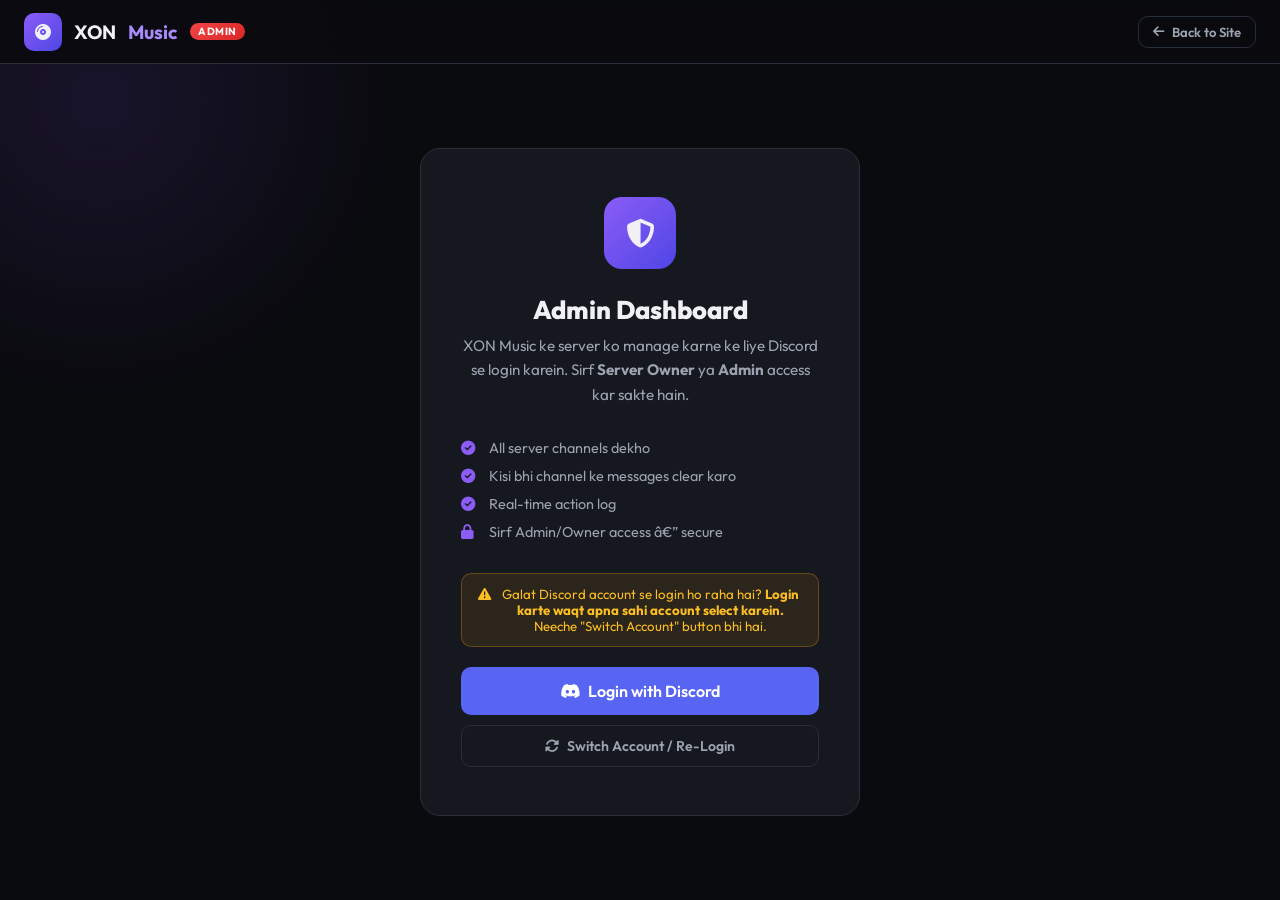
<file: web/admin.html>
﻿<!DOCTYPE html>
<html lang="en">
<head>
  <meta charset="UTF-8">
  <meta name="viewport" content="width=device-width, initial-scale=1.0">
  <title>XON Admin â€” Server Dashboard</title>
  <meta name="description" content="XON Music Bot Admin Dashboard â€” Manage your server channels, clear messages, and more.">
  <link rel="preconnect" href="https://fonts.googleapis.com">
  <link href="https://fonts.googleapis.com/css2?family=Outfit:wght@300;400;500;600;700;800&display=swap" rel="stylesheet">
  <link rel="stylesheet" href="https://cdnjs.cloudflare.com/ajax/libs/font-awesome/6.5.1/css/all.min.css">
  <style>
    :root {
      --bg: #0a0b0f;
      --bg2: #111218;
      --card: #16181f;
      --border: #2a2d3a;
      --purple: #8b5cf6;
      --purple2: #6d28d9;
      --neon: #a78bfa;
      --red: #ef4444;
      --green: #22c55e;
      --yellow: #f59e0b;
      --text: #f0f0f5;
      --text2: #9ca3b0;
      --font: 'Outfit', sans-serif;
    }
    * { margin: 0; padding: 0; box-sizing: border-box; }
    body { background: var(--bg); color: var(--text); font-family: var(--font); min-height: 100vh; }

    /* Glow background */
    body::before {
      content: '';
      position: fixed;
      top: -200px; left: -200px;
      width: 600px; height: 600px;
      background: radial-gradient(circle, rgba(139,92,246,0.12) 0%, transparent 70%);
      pointer-events: none; z-index: 0;
    }

    /* Navbar */
    .navbar {
      position: sticky; top: 0; z-index: 100;
      background: rgba(10,11,15,0.9);
      backdrop-filter: blur(20px);
      border-bottom: 1px solid var(--border);
      padding: 0 24px;
      display: flex; align-items: center; justify-content: space-between;
      height: 64px;
    }
    .brand { display: flex; align-items: center; gap: 12px; text-decoration: none; color: var(--text); font-size: 1.2rem; font-weight: 700; }
    .brand-icon { width: 38px; height: 38px; background: linear-gradient(135deg, var(--purple), #4f46e5); border-radius: 10px; display: grid; place-items: center; font-size: 1rem; }
    .brand span.accent { color: var(--neon); }
    .nav-badge { background: linear-gradient(135deg, var(--red), #dc2626); color: #fff; font-size: 0.65rem; font-weight: 700; padding: 2px 8px; border-radius: 20px; letter-spacing: 0.05em; }
    .nav-right { display: flex; gap: 12px; align-items: center; }

    /* Buttons */
    .btn { display: inline-flex; align-items: center; gap: 8px; padding: 10px 20px; border-radius: 10px; font-family: var(--font); font-size: 0.9rem; font-weight: 600; cursor: pointer; border: none; transition: all 0.2s; text-decoration: none; }
    .btn-discord { background: #5865F2; color: #fff; }
    .btn-discord:hover { background: #4752c4; transform: translateY(-1px); }
    .btn-danger { background: var(--red); color: #fff; }
    .btn-danger:hover { background: #dc2626; transform: translateY(-1px); }
    .btn-sm { padding: 7px 14px; font-size: 0.82rem; }
    .btn-ghost { background: transparent; color: var(--text2); border: 1px solid var(--border); }
    .btn-ghost:hover { color: var(--text); border-color: var(--purple); }
    .btn:disabled { opacity: 0.5; cursor: not-allowed; transform: none !important; }

    /* Main layout */
    .container { max-width: 1200px; margin: 0 auto; padding: 0 24px; }

    /* Login wall */
    #loginWall {
      min-height: calc(100vh - 64px);
      display: flex; flex-direction: column; align-items: center; justify-content: center;
      text-align: center; padding: 40px 20px;
    }
    .login-card {
      background: var(--card);
      border: 1px solid var(--border);
      border-radius: 20px;
      padding: 48px 40px;
      max-width: 440px;
      width: 100%;
    }
    .login-logo { width: 72px; height: 72px; background: linear-gradient(135deg, var(--purple), #4f46e5); border-radius: 18px; display: grid; place-items: center; font-size: 1.8rem; margin: 0 auto 24px; }
    .login-title { font-size: 1.6rem; font-weight: 800; margin-bottom: 8px; }
    .login-sub { color: var(--text2); font-size: 0.95rem; margin-bottom: 32px; line-height: 1.6; }
    .login-features { text-align: left; margin-bottom: 32px; display: flex; flex-direction: column; gap: 10px; }
    .login-feature { display: flex; align-items: center; gap: 10px; font-size: 0.9rem; color: var(--text2); }
    .login-feature i { color: var(--purple); width: 18px; }

    /* Dashboard */
    #dashboard { display: none; }

    .dash-header {
      background: var(--card);
      border-bottom: 1px solid var(--border);
      padding: 32px 0;
      margin-bottom: 32px;
    }
    .dash-header-inner { display: flex; align-items: center; gap: 20px; }
    .guild-avatar { width: 64px; height: 64px; border-radius: 16px; object-fit: cover; }
    .guild-avatar-placeholder { width: 64px; height: 64px; border-radius: 16px; background: linear-gradient(135deg, var(--purple), #4f46e5); display: grid; place-items: center; font-size: 1.5rem; font-weight: 800; }
    .guild-info h1 { font-size: 1.5rem; font-weight: 800; }
    .guild-meta { display: flex; gap: 16px; margin-top: 6px; }
    .guild-meta span { font-size: 0.85rem; color: var(--text2); display: flex; align-items: center; gap: 6px; }
    .guild-meta i { color: var(--purple); }
    .user-chip { margin-left: auto; display: flex; align-items: center; gap: 10px; background: rgba(139,92,246,0.1); border: 1px solid rgba(139,92,246,0.2); border-radius: 40px; padding: 8px 16px; }
    .user-chip img { width: 28px; height: 28px; border-radius: 50%; }
    .user-chip .uname { font-size: 0.88rem; font-weight: 600; }
    .user-chip .role-tag { font-size: 0.72rem; background: var(--purple); color: #fff; padding: 2px 8px; border-radius: 20px; }

    /* Main grid */
    .dash-grid { display: grid; grid-template-columns: 300px 1fr; gap: 24px; padding-bottom: 48px; }

    /* Sidebar â€” channels */
    .channels-panel {
      background: var(--card);
      border: 1px solid var(--border);
      border-radius: 16px;
      overflow: hidden;
      height: fit-content;
      position: sticky;
      top: 80px;
    }
    .channels-panel-head {
      padding: 16px 20px;
      border-bottom: 1px solid var(--border);
      display: flex; align-items: center; justify-content: space-between;
    }
    .channels-panel-head h3 { font-size: 0.95rem; font-weight: 700; }
    .channel-search { padding: 12px 16px; border-bottom: 1px solid var(--border); }
    .channel-search input { width: 100%; background: var(--bg); border: 1px solid var(--border); border-radius: 8px; padding: 8px 12px; color: var(--text); font-family: var(--font); font-size: 0.85rem; }
    .channel-search input:focus { outline: none; border-color: var(--purple); }
    .channels-list { max-height: 60vh; overflow-y: auto; }
    .ch-category { padding: 10px 16px 4px; font-size: 0.7rem; font-weight: 700; text-transform: uppercase; letter-spacing: 0.08em; color: var(--text2); }
    .ch-item {
      display: flex; align-items: center; gap: 10px;
      padding: 9px 16px;
      cursor: pointer;
      font-size: 0.9rem;
      color: var(--text2);
      transition: all 0.15s;
      border-left: 3px solid transparent;
    }
    .ch-item:hover { background: rgba(139,92,246,0.08); color: var(--text); }
    .ch-item.active { background: rgba(139,92,246,0.12); color: var(--neon); border-left-color: var(--purple); }
    .ch-item i { font-size: 0.85rem; width: 16px; text-align: center; }

    /* Right panel â€” clear controls */
    .clear-panel {
      background: var(--card);
      border: 1px solid var(--border);
      border-radius: 16px;
      overflow: hidden;
    }
    .clear-panel-head {
      padding: 20px 24px;
      border-bottom: 1px solid var(--border);
      display: flex; align-items: center; justify-content: space-between;
    }
    .clear-panel-head h2 { font-size: 1.1rem; font-weight: 700; }
    .clear-panel-head .ch-name { display: flex; align-items: center; gap: 8px; color: var(--neon); font-size: 0.9rem; }

    .clear-body { padding: 28px 24px; }

    .clear-quick { display: grid; grid-template-columns: repeat(3, 1fr); gap: 12px; margin-bottom: 28px; }
    .quick-btn {
      display: flex; flex-direction: column; align-items: center; justify-content: center;
      gap: 8px; padding: 20px;
      background: var(--bg2); border: 1px solid var(--border); border-radius: 14px;
      cursor: pointer; font-family: var(--font); font-size: 0.9rem; font-weight: 700; color: var(--text);
      transition: all 0.2s;
    }
    .quick-btn:hover { border-color: var(--red); background: rgba(239,68,68,0.08); color: var(--red); transform: translateY(-2px); }
    .quick-btn i { font-size: 1.4rem; }
    .quick-btn span { font-size: 0.75rem; font-weight: 400; color: var(--text2); }

    .custom-clear { background: var(--bg2); border: 1px solid var(--border); border-radius: 14px; padding: 24px; }
    .custom-clear h4 { font-size: 0.95rem; font-weight: 700; margin-bottom: 16px; }
    .input-row { display: flex; gap: 12px; align-items: center; }
    .input-row input {
      flex: 1; background: var(--bg); border: 1px solid var(--border); border-radius: 10px;
      padding: 12px 16px; color: var(--text); font-family: var(--font); font-size: 1rem;
      font-weight: 600; text-align: center;
    }
    .input-row input:focus { outline: none; border-color: var(--purple); }
    .input-row input::-webkit-inner-spin-button { -webkit-appearance: none; }

    .confirm-modal {
      position: fixed; inset: 0; background: rgba(0,0,0,0.7);
      display: none; place-items: center; z-index: 999;
      backdrop-filter: blur(6px);
    }
    .confirm-modal.open { display: grid; }
    .confirm-box {
      background: var(--card); border: 1px solid var(--border);
      border-radius: 20px; padding: 36px; max-width: 400px; width: 90%;
      text-align: center;
    }
    .confirm-box .warn-icon { font-size: 3rem; margin-bottom: 16px; }
    .confirm-box h3 { font-size: 1.3rem; font-weight: 800; margin-bottom: 10px; }
    .confirm-box p { color: var(--text2); font-size: 0.92rem; margin-bottom: 28px; line-height: 1.6; }
    .confirm-actions { display: flex; gap: 12px; justify-content: center; }

    /* Log */
    .action-log { margin-top: 24px; background: var(--bg); border: 1px solid var(--border); border-radius: 12px; padding: 16px; max-height: 200px; overflow-y: auto; }
    .action-log h4 { font-size: 0.8rem; text-transform: uppercase; letter-spacing: 0.08em; color: var(--text2); margin-bottom: 12px; }
    .log-entry { font-size: 0.83rem; color: var(--text2); padding: 6px 0; border-bottom: 1px solid var(--border); display: flex; align-items: center; gap: 8px; }
    .log-entry:last-child { border-bottom: none; }
    .log-entry.success { color: var(--green); }
    .log-entry.err { color: var(--red); }
    .log-time { font-size: 0.72rem; opacity: 0.6; min-width: 55px; }

    /* No channel selected */
    .no-channel { text-align: center; padding: 60px 24px; color: var(--text2); }
    .no-channel i { font-size: 3rem; margin-bottom: 16px; color: var(--border); }

    /* Toast */
    .toast-wrap { position: fixed; bottom: 28px; right: 28px; z-index: 9999; display: flex; flex-direction: column; gap: 10px; }
    .toast {
      background: var(--card); border: 1px solid var(--border);
      border-radius: 12px; padding: 12px 20px;
      display: flex; align-items: center; gap: 10px;
      font-size: 0.88rem; font-weight: 500;
      animation: slideUp 0.3s ease;
      min-width: 220px; max-width: 360px;
    }
    .toast.success { border-color: var(--green); }
    .toast.error { border-color: var(--red); }
    @keyframes slideUp { from { opacity: 0; transform: translateY(20px); } to { opacity: 1; transform: translateY(0); } }

    /* Loading */
    .loader { display: inline-block; width: 18px; height: 18px; border: 2px solid rgba(255,255,255,0.2); border-top-color: #fff; border-radius: 50%; animation: spin 0.6s linear infinite; }
    @keyframes spin { to { transform: rotate(360deg); } }

    /* Scrollbar */
    ::-webkit-scrollbar { width: 5px; }
    ::-webkit-scrollbar-track { background: transparent; }
    ::-webkit-scrollbar-thumb { background: var(--border); border-radius: 10px; }

    @media (max-width: 768px) {
      .dash-grid { grid-template-columns: 1fr; }
      .channels-panel { position: static; }
      .clear-quick { grid-template-columns: repeat(2, 1fr); }
      .login-card { padding: 32px 24px; }
    }

    /* â”€â”€ Tab Navigation â”€â”€â”€â”€â”€â”€â”€â”€â”€â”€â”€â”€â”€â”€â”€â”€â”€â”€â”€â”€â”€â”€â”€â”€â”€â”€â”€ */
    .tab-nav {
      display: flex; gap: 8px; margin-bottom: 20px;
      border-bottom: 1px solid var(--border); padding-bottom: 0;
    }
    .tab-btn {
      background: none; border: none; color: var(--text2);
      font-family: var(--font); font-size: 0.9rem; font-weight: 600;
      padding: 10px 20px; cursor: pointer; border-radius: 8px 8px 0 0;
      border-bottom: 2px solid transparent; transition: all 0.2s;
      display: flex; align-items: center; gap: 8px;
    }
    .tab-btn:hover { color: var(--text); background: rgba(255,255,255,0.04); }
    .tab-btn.active { color: var(--purple); border-bottom-color: var(--purple); background: rgba(139,92,246,0.08); }

    /* â”€â”€ Anti-Spam Panel â”€â”€â”€â”€â”€â”€â”€â”€â”€â”€â”€â”€â”€â”€â”€â”€â”€â”€â”€â”€â”€â”€â”€â”€â”€â”€ */
    .spam-panel { max-width: 720px; }
    .spam-header { margin-bottom: 20px; }
    .spam-config-card {
      background: var(--card); border: 1px solid var(--border);
      border-radius: 16px; padding: 24px;
    }
    .spam-form { display: flex; flex-direction: column; gap: 16px; }
    .spam-controls { display: grid; grid-template-columns: 1fr 1fr; gap: 16px; }
    .form-group { display: flex; flex-direction: column; gap: 8px; }
    .form-group label {
      font-size: 0.82rem; font-weight: 600; color: var(--text2);
      text-transform: uppercase; letter-spacing: 0.04em;
    }
    .form-group select {
      background: var(--bg2); border: 1px solid var(--border); color: var(--text);
      font-family: var(--font); font-size: 0.9rem; padding: 10px 14px;
      border-radius: 10px; outline: none; cursor: pointer;
    }
    .form-group select:focus { border-color: var(--purple); }
    .form-group input[type="range"] {
      accent-color: var(--purple); height: 4px; cursor: pointer;
    }
    .val-badge {
      background: var(--purple); color: white; font-size: 0.78rem;
      font-weight: 700; padding: 2px 8px; border-radius: 20px; min-width: 28px;
      text-align: center;
    }
    .timeout-grid {
      display: flex; flex-wrap: wrap; gap: 8px; margin-top: 4px;
    }
    .timeout-pill {
      background: var(--bg2); border: 1px solid var(--border); color: var(--text2);
      font-family: var(--font); font-size: 0.82rem; font-weight: 600;
      padding: 6px 14px; border-radius: 20px; cursor: pointer; transition: all 0.2s;
    }
    .timeout-pill:hover { border-color: var(--purple); color: var(--purple); }
    .timeout-pill.active { background: var(--purple); border-color: var(--purple); color: white; }

    /* Protected channel rows */
    .spam-ch-row {
      display: flex; align-items: center; justify-content: space-between;
      padding: 10px 14px; background: var(--bg2); border-radius: 10px;
      margin-bottom: 8px; font-size: 0.88rem;
    }
    .spam-ch-row .ch-info { display: flex; align-items: center; gap: 10px; }
    .spam-status { font-size: 0.75rem; font-weight: 700; padding: 3px 10px; border-radius: 20px; }
    .spam-status.on { background: rgba(34,197,94,0.15); color: var(--green); }
    .spam-status.off { background: rgba(107,114,128,0.15); color: var(--text2); }
  </style>
</head>
<body>

  <!-- Navbar -->
  <nav class="navbar">
    <a href="/" class="brand">
      <div class="brand-icon"><i class="fa-solid fa-compact-disc"></i></div>
      XON<span class="accent">Music</span>
      <span class="nav-badge">ADMIN</span>
    </a>
    <div class="nav-right">
      <a href="/" class="btn btn-ghost btn-sm"><i class="fa-solid fa-arrow-left"></i> Back to Site</a>
      <button id="logoutBtn" class="btn btn-ghost btn-sm" style="display:none"><i class="fa-solid fa-right-from-bracket"></i> Logout</button>
    </div>
  </nav>

  <!-- Login Wall -->
  <div id="loginWall">
    <div class="login-card">
      <div class="login-logo"><i class="fa-solid fa-shield-halved"></i></div>
      <h1 class="login-title">Admin Dashboard</h1>
      <p class="login-sub">XON Music ke server ko manage karne ke liye Discord se login karein. Sirf <strong>Server Owner</strong> ya <strong>Admin</strong> access kar sakte hain.</p>
      <div class="login-features">
        <div class="login-feature"><i class="fa-solid fa-check-circle"></i> All server channels dekho</div>
        <div class="login-feature"><i class="fa-solid fa-check-circle"></i> Kisi bhi channel ke messages clear karo</div>
        <div class="login-feature"><i class="fa-solid fa-check-circle"></i> Real-time action log</div>
        <div class="login-feature"><i class="fa-solid fa-lock"></i> Sirf Admin/Owner access â€” secure</div>
      </div>

      <div style="background:rgba(245,158,11,0.1);border:1px solid rgba(245,158,11,0.3);border-radius:10px;padding:12px 16px;margin-bottom:20px;font-size:0.83rem;color:#fbbf24;display:flex;gap:8px;align-items:flex-start;">
        <i class="fa-solid fa-triangle-exclamation" style="margin-top:2px;"></i>
        <span>Galat Discord account se login ho raha hai? <strong>Login karte waqt apna sahi account select karein.</strong> Neeche "Switch Account" button bhi hai.</span>
      </div>

      <button id="loginBtn" class="btn btn-discord" style="width:100%; justify-content: center; font-size:1rem; padding: 14px; margin-bottom:10px;">
        <i class="fa-brands fa-discord"></i> Login with Discord
      </button>
      <button id="loginBtnSwitch" class="btn btn-ghost" style="width:100%; justify-content: center; font-size:0.88rem; padding: 11px;">
        <i class="fa-solid fa-rotate"></i> Switch Account / Re-Login
      </button>
    </div>
  </div>

  <!-- Dashboard (hidden until logged in) -->
  <div id="dashboard">
    <div class="dash-header">
      <div class="container">
        <div class="dash-header-inner">
          <div id="guildAvatarWrap"></div>
          <div class="guild-info">
            <h1 id="guildName">Loading...</h1>
            <div class="guild-meta">
              <span><i class="fa-solid fa-users"></i> <span id="memberCount">â€”</span> Members</span>
              <span><i class="fa-solid fa-circle text-green" style="color:var(--green)"></i> Bot Online</span>
            </div>
          </div>
          <div class="user-chip" id="userChip"></div>
        </div>
      </div>
    </div>

    <div class="container">
      <!-- Tab Navigation -->
      <div class="tab-nav">
        <button class="tab-btn active" onclick="switchTab('clearTab', this)">
          <i class="fa-solid fa-trash"></i> Chat Clear
        </button>
        <button class="tab-btn" onclick="switchTab('spamTab', this)">
          <i class="fa-solid fa-shield-halved"></i> Anti-Spam
        </button>
      </div>

      <!-- TAB 1: Chat Clear -->
      <div id="clearTab" class="tab-content">
        <div class="dash-grid">
          <!-- Channels Sidebar -->
          <div class="channels-panel">
            <div class="channels-panel-head">
              <h3><i class="fa-solid fa-list-ul" style="color:var(--purple);margin-right:8px;"></i> Channels</h3>
              <span id="chCount" style="font-size:0.78rem;color:var(--text2);"></span>
            </div>
            <div class="channel-search">
              <input type="text" id="chSearch" placeholder="ðŸ” Search channel..." oninput="filterChannels()">
            </div>
            <div class="channels-list" id="channelList">
              <div style="padding:20px;text-align:center;color:var(--text2);">
                <div class="loader"></div>
                <p style="margin-top:12px;font-size:0.85rem;">Loading channels...</p>
              </div>
            </div>
          </div>

          <!-- Right Panel -->
          <div class="clear-panel">
            <div id="noChannelView" class="no-channel">
              <i class="fa-solid fa-hashtag"></i>
              <h3 style="font-size:1.1rem;font-weight:700;margin-bottom:8px;">Channel Select Karein</h3>
              <p style="font-size:0.88rem;">Left side se koi channel select karein jiske messages clear karne hain.</p>
            </div>
            <div id="channelView" style="display:none;">
              <div class="clear-panel-head">
                <h2>ðŸ—‘ï¸ Messages Clear Karein</h2>
                <div class="ch-name"><i class="fa-solid fa-hashtag"></i> <span id="selectedChName">â€”</span></div>
              </div>
              <div class="clear-body">
                <p style="font-size:0.85rem;color:var(--text2);margin-bottom:16px;">Quick Actions:</p>
                <div class="clear-quick">
                  <button class="quick-btn" onclick="confirmClear(10)"><i class="fa-solid fa-trash-can"></i> 10<span>messages</span></button>
                  <button class="quick-btn" onclick="confirmClear(25)"><i class="fa-solid fa-trash-can"></i> 25<span>messages</span></button>
                  <button class="quick-btn" onclick="confirmClear(50)"><i class="fa-solid fa-trash-can"></i> 50<span>messages</span></button>
                  <button class="quick-btn" onclick="confirmClear(100)"><i class="fa-solid fa-trash-can"></i> 100<span>messages</span></button>
                  <button class="quick-btn" onclick="confirmClear(250)"><i class="fa-solid fa-trash-can"></i> 250<span>messages</span></button>
                  <button class="quick-btn" onclick="confirmClear(500)" style="border-color:var(--red);color:var(--red);"><i class="fa-solid fa-fire"></i> 500<span>MAX</span></button>
                </div>
                <div class="custom-clear">
                  <h4><i class="fa-solid fa-sliders" style="color:var(--purple);margin-right:8px;"></i> Custom Amount</h4>
                  <div class="input-row">
                    <input type="number" id="customAmt" min="1" max="500" value="10" placeholder="Amount">
                    <button class="btn btn-danger" onclick="confirmClear(parseInt(document.getElementById('customAmt').value))">
                      <i class="fa-solid fa-trash"></i> Clear
                    </button>
                  </div>
                </div>
                <div class="action-log">
                  <h4><i class="fa-solid fa-terminal"></i> Action Log</h4>
                  <div id="logEntries">
                    <div class="log-entry"><span class="log-time">â€”</span> Dashboard ready. Channel select karein.</div>
                  </div>
                </div>
              </div>
            </div>
          </div>
        </div>
      </div>

      <!-- TAB 2: Anti-Spam -->
      <div id="spamTab" class="tab-content" style="display:none;">
        <div class="spam-panel">
          <div class="spam-header">
            <div>
              <h2 style="font-size:1.2rem;font-weight:800;">ðŸ›¡ï¸ Anti-Spam System</h2>
              <p style="color:var(--text2);font-size:0.88rem;margin-top:4px;">Channels select karein jahan spam protection enable karni hai. Spam karne par auto-timeout milega.</p>
            </div>
          </div>

          <!-- Config Form -->
          <div class="spam-config-card">
            <h3 style="font-size:0.95rem;font-weight:700;margin-bottom:20px;"><i class="fa-solid fa-gear" style="color:var(--purple);margin-right:8px;"></i> Spam Settings</h3>

            <div class="spam-form">
              <div class="form-group">
                <label>ðŸ“¢ Channel Select Karein</label>
                <select id="spamChannelSelect">
                  <option value="">-- Loading channels... --</option>
                </select>
              </div>
              <div class="spam-controls">
                <div class="form-group">
                  <label>ðŸ’¬ Spam Threshold</label>
                  <div style="display:flex;align-items:center;gap:8px;">
                    <input type="range" id="spamThreshold" min="2" max="15" value="5" oninput="document.getElementById('thresholdVal').textContent=this.value" style="flex:1;">
                    <span id="thresholdVal" class="val-badge">5</span>
                    <span style="font-size:0.78rem;color:var(--text2);">msgs</span>
                  </div>
                </div>
                <div class="form-group">
                  <label>â±ï¸ Detection Window</label>
                  <div style="display:flex;align-items:center;gap:8px;">
                    <input type="range" id="spamWindow" min="2" max="30" value="5" oninput="document.getElementById('windowVal').textContent=this.value" style="flex:1;">
                    <span id="windowVal" class="val-badge">5</span>
                    <span style="font-size:0.78rem;color:var(--text2);">sec</span>
                  </div>
                </div>
                <div class="form-group">
                  <label>ðŸ”‡ Timeout Duration</label>
                  <div class="timeout-grid">
                    <button class="timeout-pill active" data-val="30" onclick="selectTimeout(this)">30s</button>
                    <button class="timeout-pill" data-val="60" onclick="selectTimeout(this)">1 min</button>
                    <button class="timeout-pill" data-val="300" onclick="selectTimeout(this)">5 min</button>
                    <button class="timeout-pill" data-val="600" onclick="selectTimeout(this)">10 min</button>
                    <button class="timeout-pill" data-val="1800" onclick="selectTimeout(this)">30 min</button>
                    <button class="timeout-pill" data-val="3600" onclick="selectTimeout(this)">1 hr</button>
                  </div>
                  <input type="hidden" id="spamTimeout" value="30">
                </div>
              </div>

              <div style="display:flex;gap:12px;margin-top:20px;">
                <button class="btn btn-primary" style="flex:1;justify-content:center;" onclick="saveSpamConfig(true)">
                  <i class="fa-solid fa-shield-check"></i> Enable Anti-Spam
                </button>
                <button class="btn btn-ghost" style="flex:1;justify-content:center;" onclick="saveSpamConfig(false)">
                  <i class="fa-solid fa-ban"></i> Disable
                </button>
              </div>
            </div>
          </div>

          <!-- Active Channels List -->
          <div class="spam-config-card" style="margin-top:20px;">
            <h3 style="font-size:0.95rem;font-weight:700;margin-bottom:16px;"><i class="fa-solid fa-list-check" style="color:var(--green);margin-right:8px;"></i> Protected Channels</h3>
            <div id="spamChannelsList">
              <p style="color:var(--text2);font-size:0.88rem;">Koi channel configure nahi hai.</p>
            </div>
          </div>

          <!-- How it works -->
          <div class="spam-config-card" style="margin-top:20px;background:rgba(139,92,246,0.05);border-color:rgba(139,92,246,0.2);">
            <h3 style="font-size:0.88rem;font-weight:700;margin-bottom:12px;color:var(--neon);">â„¹ï¸ Kaise Kaam Karta Hai</h3>
            <div style="display:grid;grid-template-columns:1fr 1fr;gap:10px;font-size:0.82rem;color:var(--text2);">
              <div><i class="fa-solid fa-eye" style="color:var(--purple);margin-right:6px;"></i> Bot messages monitor karta hai</div>
              <div><i class="fa-solid fa-bolt" style="color:var(--yellow);margin-right:6px;"></i> Threshold exceed hone par action</div>
              <div><i class="fa-solid fa-clock" style="color:var(--purple);margin-right:6px;"></i> Timeout auto-apply hota hai</div>
              <div><i class="fa-solid fa-shield" style="color:var(--green);margin-right:6px;"></i> Admins exempt hain</div>
            </div>
          </div>
        </div>
      </div>
    </div>
  </div>

  <!-- Confirm Modal -->
  <div class="confirm-modal" id="confirmModal">
    <div class="confirm-box">
      <div class="warn-icon">âš ï¸</div>
      <h3>Sure hain aap?</h3>
      <p id="confirmText">Aap <strong id="confirmCount"></strong> messages delete karne wale hain <strong>#<span id="confirmCh"></span></strong> se. Yeh action undo nahi ho sakta!</p>
      <div class="confirm-actions">
        <button class="btn btn-ghost" onclick="closeModal()">Cancel</button>
        <button class="btn btn-danger" id="confirmYesBtn" onclick="executeClear()">
          <i class="fa-solid fa-trash"></i> Haan, Delete Karo!
        </button>
      </div>
    </div>
  </div>

  <!-- Toast Container -->
  <div class="toast-wrap" id="toastWrap"></div>

  <script>
    const CLIENT_ID = '1539145323048599625';
    const API_BASE  = window.location.origin; // same server

    let accessToken   = null;
    let selectedCh    = null; // {id, name}
    let pendingAmount = 0;
    let allChannels   = []; // flat list for search

    // â”€â”€ Toast â”€â”€â”€â”€â”€â”€â”€â”€â”€â”€â”€â”€â”€â”€â”€â”€â”€â”€â”€â”€â”€â”€â”€â”€â”€â”€â”€â”€â”€â”€â”€â”€â”€â”€â”€â”€â”€â”€â”€â”€â”€â”€â”€â”€â”€â”€â”€â”€â”€â”€â”€â”€â”€â”€â”€â”€â”€â”€â”€â”€â”€â”€
    function toast(msg, type = 'info') {
      const icons = { success: 'âœ…', error: 'âŒ', info: 'â„¹ï¸' };
      const wrap = document.getElementById('toastWrap');
      const el = document.createElement('div');
      el.className = `toast ${type}`;
      el.innerHTML = `<span>${icons[type]}</span><span>${msg}</span>`;
      wrap.appendChild(el);
      setTimeout(() => { el.style.opacity = '0'; el.style.transform = 'translateY(10px)'; el.style.transition = 'all 0.3s'; setTimeout(() => el.remove(), 300); }, 3500);
    }

    // â”€â”€ Log â”€â”€â”€â”€â”€â”€â”€â”€â”€â”€â”€â”€â”€â”€â”€â”€â”€â”€â”€â”€â”€â”€â”€â”€â”€â”€â”€â”€â”€â”€â”€â”€â”€â”€â”€â”€â”€â”€â”€â”€â”€â”€â”€â”€â”€â”€â”€â”€â”€â”€â”€â”€â”€â”€â”€â”€â”€â”€â”€â”€â”€â”€â”€â”€
    function addLog(msg, type = '') {
      const now = new Date();
      const t = `${String(now.getHours()).padStart(2,'0')}:${String(now.getMinutes()).padStart(2,'0')}`;
      const container = document.getElementById('logEntries');
      const el = document.createElement('div');
      el.className = `log-entry ${type}`;
      el.innerHTML = `<span class="log-time">${t}</span> ${msg}`;
      container.appendChild(el);
      container.scrollTop = container.scrollHeight;
    }

    // â”€â”€ Discord OAuth Login â”€â”€â”€â”€â”€â”€â”€â”€â”€â”€â”€â”€â”€â”€â”€â”€â”€â”€â”€â”€â”€â”€â”€â”€â”€â”€â”€â”€â”€â”€â”€â”€â”€â”€â”€â”€â”€â”€â”€â”€â”€â”€â”€â”€â”€â”€â”€â”€
    function getOAuthUrl(forceSwitch = false) {
      const redirectUri = encodeURIComponent(window.location.origin + '/admin.html');
      // prompt=consent forces Discord to always show account chooser
      const prompt = forceSwitch ? 'consent' : 'none';
      return `https://discord.com/oauth2/authorize?client_id=${CLIENT_ID}&response_type=token&scope=identify%20guilds&redirect_uri=${redirectUri}&prompt=${prompt}`;
    }

    document.getElementById('loginBtn').addEventListener('click', () => {
      window.location.href = getOAuthUrl(false);
    });

    // Switch Account â€” clears saved token + forces account chooser
    document.getElementById('loginBtnSwitch').addEventListener('click', () => {
      sessionStorage.removeItem('xon_admin_token');
      window.location.href = getOAuthUrl(true); // prompt=consent â†’ Discord shows account selector
    });

    document.getElementById('logoutBtn').addEventListener('click', () => {
      sessionStorage.removeItem('xon_admin_token');
      window.location.reload();
    });

    // â”€â”€ Handle OAuth Return â”€â”€â”€â”€â”€â”€â”€â”€â”€â”€â”€â”€â”€â”€â”€â”€â”€â”€â”€â”€â”€â”€â”€â”€â”€â”€â”€â”€â”€â”€â”€â”€â”€â”€â”€â”€â”€â”€â”€â”€â”€â”€â”€â”€â”€â”€â”€â”€
    async function init() {
      // Check token from URL hash (after OAuth redirect)
      const hash = window.location.hash;
      if (hash && hash.includes('access_token=')) {
        const params = new URLSearchParams(hash.substring(1));
        const tok = params.get('access_token');
        if (tok) {
          sessionStorage.setItem('xon_admin_token', tok);
          window.history.replaceState(null, null, '/admin.html');
        }
      }

      const savedToken = sessionStorage.getItem('xon_admin_token');
      if (!savedToken) {
        document.getElementById('loginWall').style.display = 'flex';
        return;
      }

      accessToken = savedToken;
      await loadDashboard();
    }

    // â”€â”€ Load Dashboard â”€â”€â”€â”€â”€â”€â”€â”€â”€â”€â”€â”€â”€â”€â”€â”€â”€â”€â”€â”€â”€â”€â”€â”€â”€â”€â”€â”€â”€â”€â”€â”€â”€â”€â”€â”€â”€â”€â”€â”€â”€â”€â”€â”€â”€â”€â”€â”€â”€â”€â”€â”€â”€
    async function loadDashboard() {
      document.getElementById('loginWall').style.display = 'none';
      document.getElementById('dashboard').style.display = 'block';
      document.getElementById('logoutBtn').style.display = 'flex';

      // Load guild info (public)
      try {
        const res = await fetch(`${API_BASE}/api/guild`);
        const guild = await res.json();
        if (res.ok) {
          document.getElementById('guildName').textContent = guild.name;
          document.getElementById('memberCount').textContent = guild.member_count?.toLocaleString() || 'â€”';
          const wrap = document.getElementById('guildAvatarWrap');
          if (guild.icon) {
            wrap.innerHTML = `<img src="${guild.icon}" class="guild-avatar" alt="icon">`;
          } else {
            wrap.innerHTML = `<div class="guild-avatar-placeholder">${guild.name.charAt(0)}</div>`;
          }
        }
      } catch (e) { console.warn('Guild info error:', e); }

      // Load channels (requires admin token)
      await loadChannels();
    }

    async function loadChannels() {
      try {
        const res = await fetch(`${API_BASE}/api/channels`, {
          headers: { 'Authorization': `Bearer ${accessToken}` }
        });
        const data = await res.json();

        if (res.status === 403) {
          document.getElementById('channelList').innerHTML = `
            <div style="padding:24px;text-align:center;color:var(--red);">
              <i class="fa-solid fa-ban" style="font-size:2rem;margin-bottom:12px;"></i>
              <p style="font-weight:700;">Access Denied</p>
              <p style="font-size:0.82rem;margin-top:6px;color:var(--text2);">Aap XON server ke Admin/Owner nahi hain.</p>
              <button class="btn btn-ghost btn-sm" style="margin-top:16px" onclick="logout()">Logout & Try Again</button>
            </div>`;
          toast('Access denied â€” Admin/Owner permission required', 'error');
          return;
        }

        if (!res.ok) {
          document.getElementById('channelList').innerHTML = `<div style="padding:20px;text-align:center;color:var(--text2);">Bot abhi ready nahi hai. Thodi der mein try karein.</div>`;
          return;
        }

        // Show user chip
        const u = data.user;
        if (u) {
          await renderUserChip(u.id);
        }

        // Render channels
        const categories = data.channels || [];
        let total = 0;
        allChannels = [];

        const list = document.getElementById('channelList');
        list.innerHTML = '';

        categories.forEach(cat => {
          const catEl = document.createElement('div');
          catEl.className = 'ch-category';
          catEl.textContent = cat.category.toUpperCase();
          list.appendChild(catEl);

          cat.channels.forEach(ch => {
            total++;
            allChannels.push(ch);
            const el = document.createElement('div');
            el.className = 'ch-item';
            el.id = `ch-${ch.id}`;
            el.innerHTML = `<i class="fa-solid fa-hashtag"></i> ${ch.name}`;
            el.onclick = () => selectChannel(ch);
            list.appendChild(el);
          });
        });

        document.getElementById('chCount').textContent = `${total} channels`;
        toast(`${total} channels load ho gaye!`, 'success');

      } catch (e) {
        console.error(e);
        document.getElementById('channelList').innerHTML = `<div style="padding:20px;text-align:center;color:var(--text2);">Connection error. Page reload karein.</div>`;
        toast('Channels load karne mein error', 'error');
      }
    }

    async function renderUserChip(userId) {
      try {
        const res = await fetch('https://discord.com/api/users/@me', {
          headers: { 'Authorization': `Bearer ${accessToken}` }
        });
        const u = await res.json();
        const avatar = u.avatar
          ? `https://cdn.discordapp.com/avatars/${u.id}/${u.avatar}.png`
          : `https://cdn.discordapp.com/embed/avatars/0.png`;
        const name = u.global_name || u.username;
        document.getElementById('userChip').innerHTML = `
          <img src="${avatar}" alt="avatar">
          <span class="uname">${name}</span>
          <span class="role-tag">ADMIN</span>
        `;
      } catch (e) {}
    }

    // â”€â”€ Channel Select â”€â”€â”€â”€â”€â”€â”€â”€â”€â”€â”€â”€â”€â”€â”€â”€â”€â”€â”€â”€â”€â”€â”€â”€â”€â”€â”€â”€â”€â”€â”€â”€â”€â”€â”€â”€â”€â”€â”€â”€â”€â”€â”€â”€â”€â”€â”€â”€â”€â”€â”€â”€â”€
    function selectChannel(ch) {
      selectedCh = ch;
      document.querySelectorAll('.ch-item').forEach(el => el.classList.remove('active'));
      const el = document.getElementById(`ch-${ch.id}`);
      if (el) el.classList.add('active');

      document.getElementById('noChannelView').style.display = 'none';
      document.getElementById('channelView').style.display = 'block';
      document.getElementById('selectedChName').textContent = ch.name;
      document.getElementById('logEntries').innerHTML = '';
      addLog(`Channel selected: <strong>#${ch.name}</strong>`, 'success');
    }

    // â”€â”€ Channel Search â”€â”€â”€â”€â”€â”€â”€â”€â”€â”€â”€â”€â”€â”€â”€â”€â”€â”€â”€â”€â”€â”€â”€â”€â”€â”€â”€â”€â”€â”€â”€â”€â”€â”€â”€â”€â”€â”€â”€â”€â”€â”€â”€â”€â”€â”€â”€â”€â”€â”€â”€â”€â”€
    function filterChannels() {
      const q = document.getElementById('chSearch').value.toLowerCase();
      document.querySelectorAll('.ch-item').forEach(el => {
        const name = el.textContent.toLowerCase();
        el.style.display = name.includes(q) ? '' : 'none';
      });
    }

    // â”€â”€ Confirm Modal â”€â”€â”€â”€â”€â”€â”€â”€â”€â”€â”€â”€â”€â”€â”€â”€â”€â”€â”€â”€â”€â”€â”€â”€â”€â”€â”€â”€â”€â”€â”€â”€â”€â”€â”€â”€â”€â”€â”€â”€â”€â”€â”€â”€â”€â”€â”€â”€â”€â”€â”€â”€â”€â”€
    function confirmClear(amount) {
      if (!selectedCh) { toast('Pehle channel select karein!', 'error'); return; }
      if (!amount || amount < 1) { toast('Valid amount enter karein (1â€“500)', 'error'); return; }
      pendingAmount = Math.min(amount, 500);
      document.getElementById('confirmCount').textContent = pendingAmount;
      document.getElementById('confirmCh').textContent = selectedCh.name;
      document.getElementById('confirmModal').classList.add('open');
    }

    function closeModal() {
      document.getElementById('confirmModal').classList.remove('open');
    }

    // â”€â”€ Execute Clear â”€â”€â”€â”€â”€â”€â”€â”€â”€â”€â”€â”€â”€â”€â”€â”€â”€â”€â”€â”€â”€â”€â”€â”€â”€â”€â”€â”€â”€â”€â”€â”€â”€â”€â”€â”€â”€â”€â”€â”€â”€â”€â”€â”€â”€â”€â”€â”€â”€â”€â”€â”€â”€â”€
    async function executeClear() {
      closeModal();
      if (!selectedCh || !accessToken) return;

      const btn = document.getElementById('confirmYesBtn');
      btn.innerHTML = '<div class="loader"></div> Clearing...';
      btn.disabled = true;

      try {
        const res = await fetch(`${API_BASE}/api/clear`, {
          method: 'POST',
          headers: {
            'Content-Type': 'application/json',
            'Authorization': `Bearer ${accessToken}`
          },
          body: JSON.stringify({ channel_id: selectedCh.id, amount: pendingAmount })
        });
        const data = await res.json();

        if (res.ok && data.success) {
          toast(`âœ… ${data.deleted} messages #${data.channel} se delete ho gaye!`, 'success');
          addLog(`ðŸ—‘ï¸ <strong>${data.deleted}</strong> messages deleted from <strong>#${data.channel}</strong>`, 'success');
        } else {
          toast(data.error || 'Clear karne mein error aaya', 'error');
          addLog(`âŒ Error: ${data.error || 'Unknown error'}`, 'err');
        }
      } catch (e) {
        toast('Network error â€” bot online hai?', 'error');
        addLog(`âŒ Network error: ${e.message}`, 'err');
      }

      btn.innerHTML = '<i class="fa-solid fa-trash"></i> Haan, Delete Karo!';
      btn.disabled = false;
    }

    // Close modal on outside click
    document.getElementById('confirmModal').addEventListener('click', e => {
      if (e.target === e.currentTarget) closeModal();
    });

    function logout() {
      sessionStorage.removeItem('xon_admin_token');
      window.location.reload();
    }

    // â”€â”€ Tab Switching â”€â”€â”€â”€â”€â”€â”€â”€â”€â”€â”€â”€â”€â”€â”€â”€â”€â”€â”€â”€â”€â”€â”€â”€â”€â”€â”€â”€â”€â”€â”€â”€â”€â”€â”€â”€â”€â”€â”€â”€â”€â”€â”€â”€â”€â”€â”€â”€â”€â”€â”€â”€â”€â”€â”€â”€
    function switchTab(tabId, btn) {
      document.querySelectorAll('.tab-content').forEach(t => t.style.display = 'none');
      document.querySelectorAll('.tab-btn').forEach(b => b.classList.remove('active'));
      document.getElementById(tabId).style.display = 'block';
      btn.classList.add('active');
      if (tabId === 'spamTab') populateSpamChannels();
    }

    // â”€â”€ Timeout Pill Select â”€â”€â”€â”€â”€â”€â”€â”€â”€â”€â”€â”€â”€â”€â”€â”€â”€â”€â”€â”€â”€â”€â”€â”€â”€â”€â”€â”€â”€â”€â”€â”€â”€â”€â”€â”€â”€â”€â”€â”€â”€â”€â”€â”€â”€â”€â”€â”€â”€â”€
    function selectTimeout(btn) {
      document.querySelectorAll('.timeout-pill').forEach(p => p.classList.remove('active'));
      btn.classList.add('active');
      document.getElementById('spamTimeout').value = btn.dataset.val;
    }

    // â”€â”€ Populate Anti-Spam Channel Dropdown â”€â”€â”€â”€â”€â”€â”€â”€â”€â”€â”€â”€â”€â”€â”€â”€â”€â”€â”€â”€â”€â”€â”€â”€â”€â”€â”€â”€â”€â”€â”€â”€â”€â”€
    function populateSpamChannels() {
      const sel = document.getElementById('spamChannelSelect');
      sel.innerHTML = '<option value="">-- Channel select karein --</option>';
      allChannels.forEach(ch => {
        const opt = document.createElement('option');
        opt.value = ch.id;
        opt.textContent = `#${ch.name}`;
        sel.appendChild(opt);
      });
      loadSpamConfig();
    }

    // â”€â”€ Load Spam Config from API â”€â”€â”€â”€â”€â”€â”€â”€â”€â”€â”€â”€â”€â”€â”€â”€â”€â”€â”€â”€â”€â”€â”€â”€â”€â”€â”€â”€â”€â”€â”€â”€â”€â”€â”€â”€â”€â”€â”€â”€â”€â”€â”€â”€
    async function loadSpamConfig() {
      try {
        const res = await fetch(`${API_BASE}/api/antispam/config`, {
          headers: { 'Authorization': `Bearer ${accessToken}` }
        });
        if (!res.ok) return;
        const cfg = await res.json();
        renderProtectedChannels(cfg.channels || {});
      } catch (e) { /* silent */ }
    }

    // â”€â”€ Render Protected Channels List â”€â”€â”€â”€â”€â”€â”€â”€â”€â”€â”€â”€â”€â”€â”€â”€â”€â”€â”€â”€â”€â”€â”€â”€â”€â”€â”€â”€â”€â”€â”€â”€â”€â”€â”€â”€â”€â”€â”€
    function renderProtectedChannels(channels) {
      const wrap = document.getElementById('spamChannelsList');
      const entries = Object.entries(channels);
      if (!entries.length) {
        wrap.innerHTML = '<p style="color:var(--text2);font-size:0.88rem;">Koi channel configure nahi hai.</p>';
        return;
      }
      wrap.innerHTML = entries.map(([chId, cfg]) => {
        const ch = allChannels.find(c => c.id === chId);
        const name = ch ? `#${ch.name}` : `#unknown`;
        const status = cfg.enabled ? 'on' : 'off';
        const statusText = cfg.enabled ? 'âœ… ON' : 'âŒ OFF';
        return `<div class="spam-ch-row">
          <div class="ch-info">
            <span style="color:var(--purple);">#</span>
            <span>${ch ? ch.name : chId}</span>
            <span class="spam-status ${status}">${statusText}</span>
          </div>
          <div style="font-size:0.78rem;color:var(--text2);">
            ${cfg.threshold}msgs / ${cfg.window}s â†’ ${cfg.timeout_secs}s timeout
          </div>
        </div>`;
      }).join('');
    }

    // â”€â”€ Save Spam Config â”€â”€â”€â”€â”€â”€â”€â”€â”€â”€â”€â”€â”€â”€â”€â”€â”€â”€â”€â”€â”€â”€â”€â”€â”€â”€â”€â”€â”€â”€â”€â”€â”€â”€â”€â”€â”€â”€â”€â”€â”€â”€â”€â”€â”€â”€â”€â”€â”€â”€â”€â”€â”€â”€
    async function saveSpamConfig(enabled) {
      const chId = document.getElementById('spamChannelSelect').value;
      if (!chId) return toast('Channel select karein!', 'error');

      const threshold = parseInt(document.getElementById('spamThreshold').value);
      const window_s  = parseInt(document.getElementById('spamWindow').value);
      const timeout   = parseInt(document.getElementById('spamTimeout').value);

      try {
        const res = await fetch(`${API_BASE}/api/antispam/config`, {
          method: 'POST',
          headers: {
            'Content-Type': 'application/json',
            'Authorization': `Bearer ${accessToken}`
          },
          body: JSON.stringify({ channel_id: chId, enabled, threshold, window: window_s, timeout_secs: timeout })
        });
        const data = await res.json();
        if (res.ok) {
          toast(`Anti-Spam ${enabled ? 'enabled' : 'disabled'} for #${data.channel_name || chId}!`, 'success');
          loadSpamConfig();
        } else {
          toast(data.error || 'Error saving config', 'error');
        }
      } catch (e) {
        toast('Network error', 'error');
      }
    }

    // Boot
    init();
  </script>
</body>
</html>
</file>
